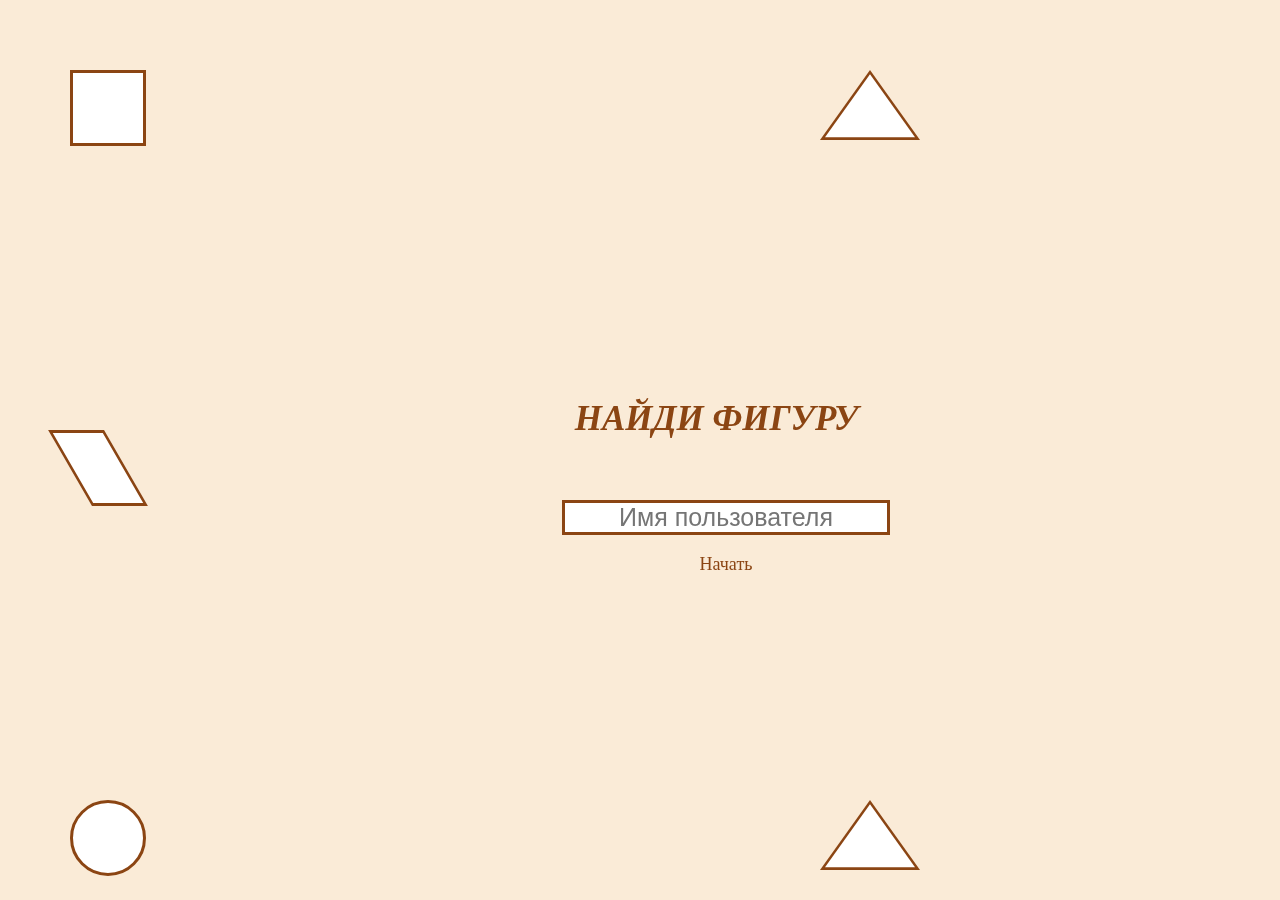
<file: index.html>
<!DOCTYPE html>
<html lang="ru">

<head>
    <meta charset="utf-8">
    <meta name="viewport" content="width=device-width, initial-scale=1.0">
    <link href="css/style.css" rel="stylesheet">
    <link href="css/index.css" rel="stylesheet">
    <title>Поиск слов</title>
</head>

<body>
    <div class="game-content">
        <div id="square1"></div>
        <div id="circle1"></div>
        <div id="square2"></div>
        <div id="circle2"></div>
        <div id="triangle1">
            <div id="tr1"></div>
            <div id="tr11"></div>
        </div>
        <div id="triangle2">
            <div id="tr2"></div>
            <div id="tr22"></div>
        </div>
        <div id="rhombus"></div>
        <div id="rhombus2"></div>
        <div class="intro">
            <h1 class="intro_title">НАЙДИ ФИГУРУ</h1>
        </div>
        <div id="play-autho" class>
            <input type="text" id="input" placeholder="Имя пользователя">
            <a href="html/levels.html" id="play-button" class="btn">Начать</a>
        </div>

    </div>
    <script src="js/authorization.js"></script>
</body>

</html>
</file>
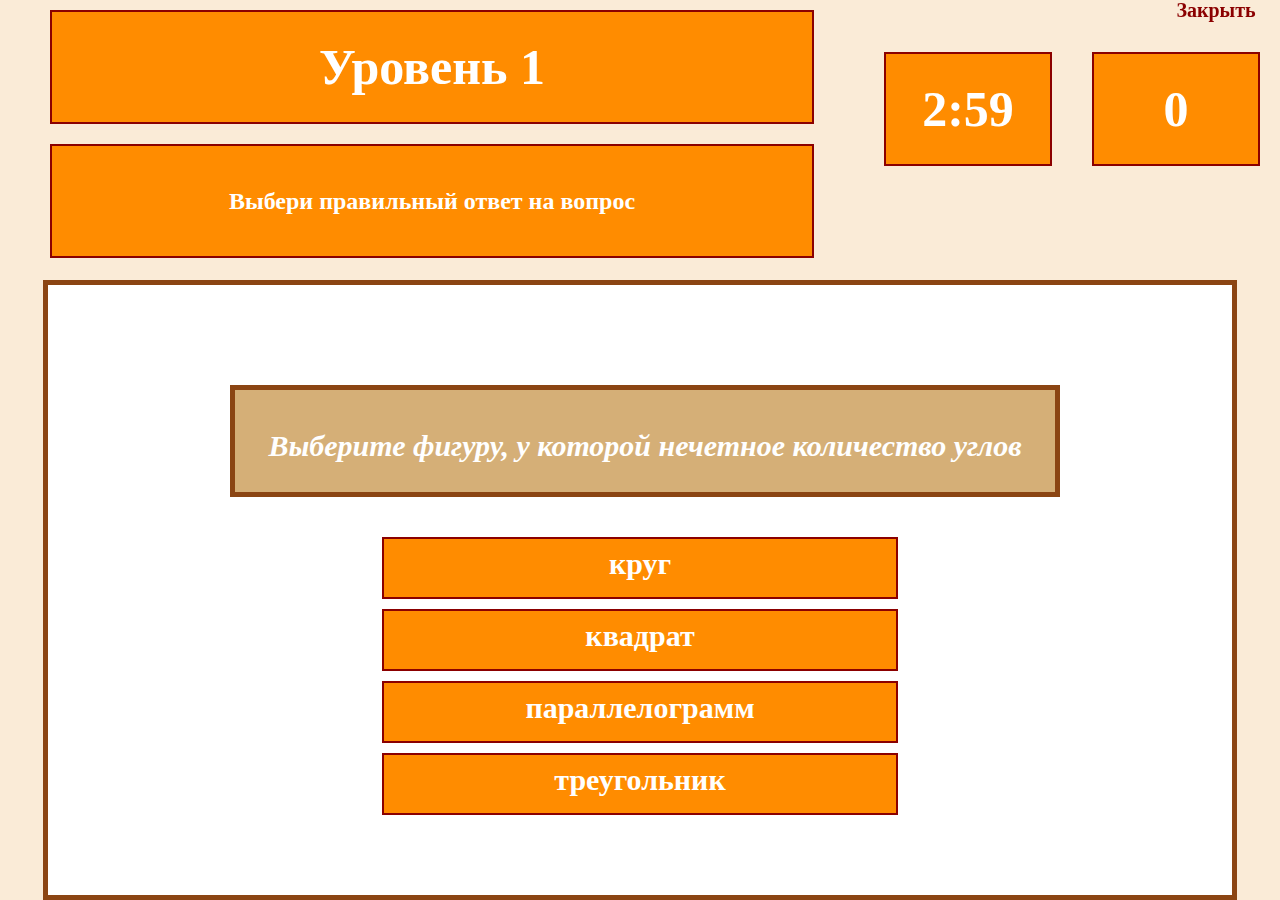
<file: html/level1.html>
<!DOCTYPE html>
<html lang="ru">
<head>
    <meta charset="UTF-8">
    <meta http-equiv="X-UA-Compatible" content="IE=edge">
    <meta name="viewport" content="width=device-width, initial-scale=1.0">
    <link href="../css/style.css" rel="stylesheet">
    <link rel="stylesheet" href="../css/level1.css">
    <title>Уровень 1</title>
</head>
<body>
<div class="hidden" id="win">
    <a href="levels.html" class="a">Вернуться к списку уровней</a>
    <a href="level2.html" class="a">Следующий уровень</a>
</div>

<div class="field">
    <div id="exit">
        <a href="levels.html" id="lev">Закрыть</a>
    </div>
</div>
<div class="hidden" id="lose">
    <a href="levels.html" class="a">Вернуться к списку уровней</a>
    <a href="level1.html" class="a">Начать заново</a>
</div>

<div class="game-content">
    <div class="top">
        <div class="top1">
            <div id="num_level">Уровень 1</div>
            <div id="rules">Выбери правильный ответ на вопрос</div>
        </div>
        <div id="time">
            <div id="countdown"></div>
        </div>
        <div id="score">

        </div>
    </div>
    <div class="board">
        <div id="question_area"></div>
        <div id="answers"></div>
    </div>
</div>

<script src="../js/level1.js"></script>
</body>
</html>
</file>
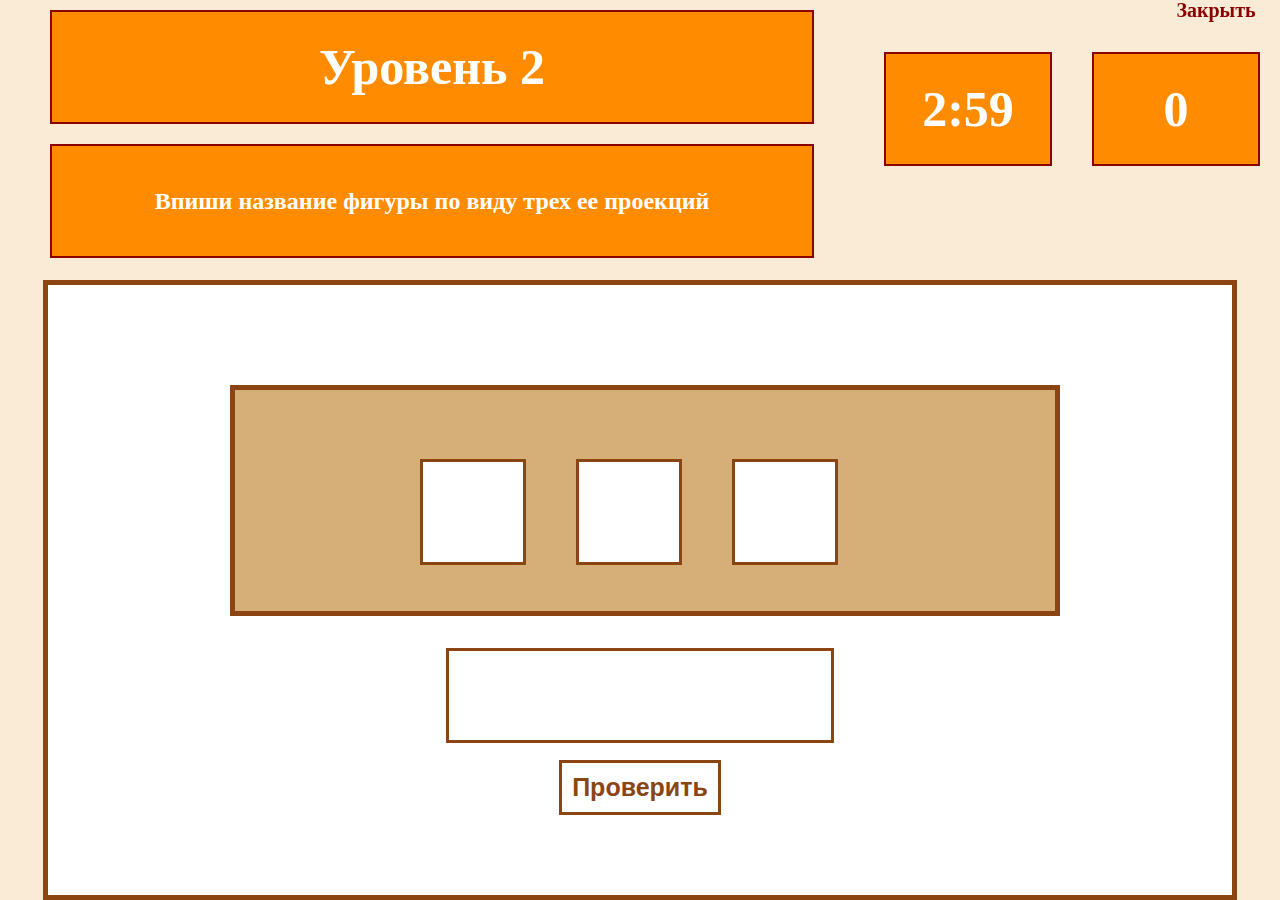
<file: html/level2.html>
<!DOCTYPE html>
<html lang="ru">
<head>
    <meta charset="UTF-8">
    <meta http-equiv="X-UA-Compatible" content="IE=edge">
    <meta name="viewport" content="width=device-width, initial-scale=1.0">
    <link href="../css/style.css" rel="stylesheet">
    <link rel="stylesheet" href="../css/level2.css">
    <title>Уровень 2</title>
</head>
<body>
<div class="hidden" id="win">
    <a href="levels.html" class="a">Вернуться к списку уровней</a>
    <a href="level3.html" class="a">Следующий уровень</a>
</div>

<div class="field">
    <div id="exit">
        <a href="levels.html" id="lev">Закрыть</a>
    </div>
</div>
<div class="hidden" id="lose">
    <a href="levels.html" class="a">Вернуться к списку уровней</a>
    <a href="level2.html" class="a">Начать заново</a>
</div>

<div class="game-content">
    <div class="top">
        <div class="top1">
            <div id="num_level">Уровень 2</div>
            <div id="rules">Впиши название фигуры по виду трех ее проекций</div>
        </div>
        <div id="time">
            <div id="countdown"></div>
        </div>
        <div id="score">
        </div>
    </div>
    <div class="board">
        <div id="question_area">
            <div id="question">
                <div class="hidden" id="q_0">
                    <div class="square"></div>
                    <div class="square"></div>
                    <div class="square"></div>
                </div>
                <div class="hidden" id="q_1">
                    <div class="rect"></div>
                    <div class="rect"></div>
                    <div class="circle"></div>
                </div>
                <div class="hidden" id="q_2">
                    <div class="circle"></div>
                    <div class="circle"></div>
                    <div class="circle"></div>
                </div>
                <div class="hidden" id="q_3">
                    <div class="circle"></div>
                    <div class="triangle">
                        <div class="tr"></div>
                        <div class="tr1"></div>
                    </div>
                    <div class="triangle">
                        <div class="tr"></div>
                        <div class="tr1"></div>
                    </div>
                </div>
            </div>
        </div>
        <div id="answers">
            <input type="text" id="input">
            <button id="checking"> Проверить </button>
        </div>
    </div>
</div>

<script src="../js/level2.js"></script>
</body>
</html>
</file>
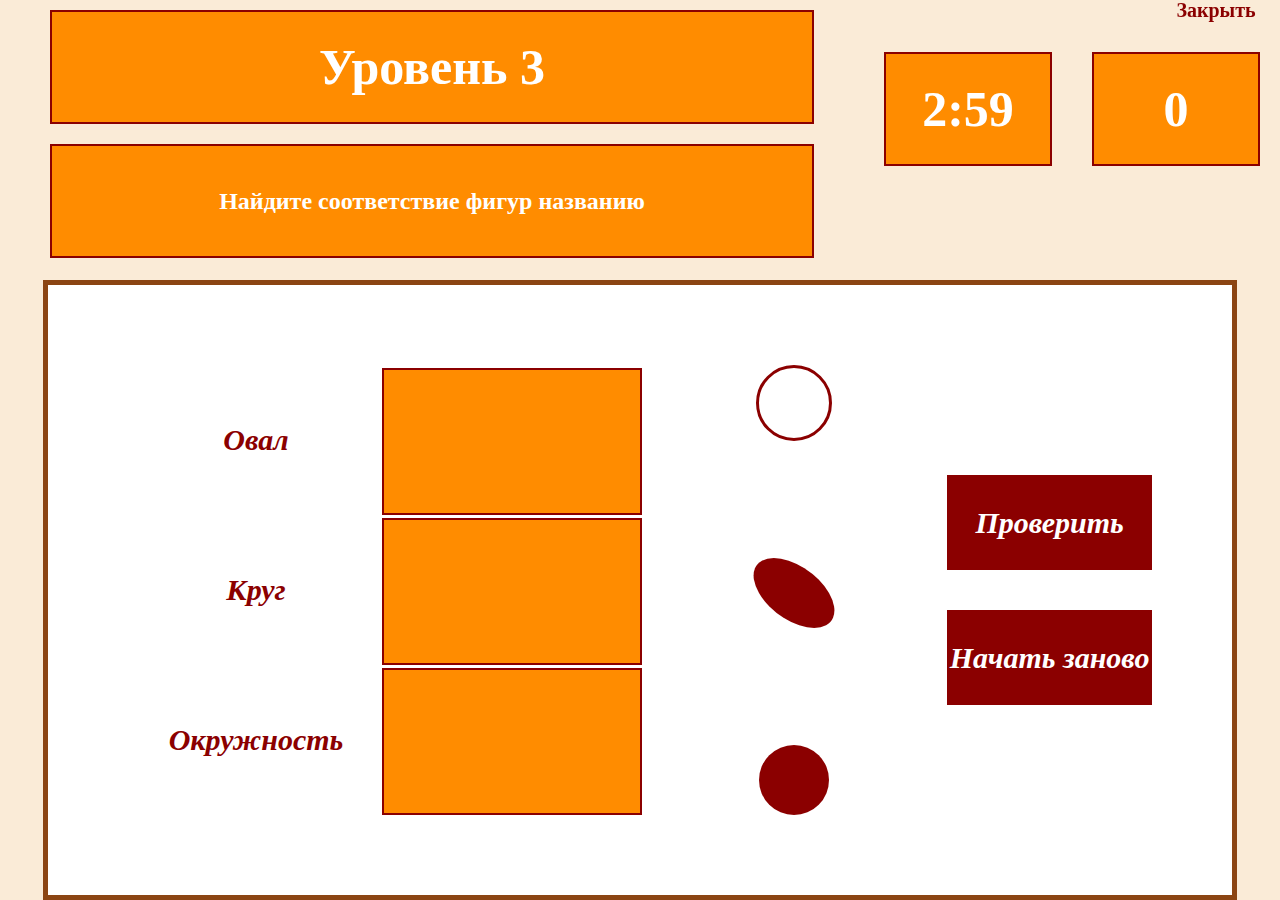
<file: html/level3.html>
<!DOCTYPE html>
<html lang="ru">
<head>
    <meta charset="UTF-8">
    <meta http-equiv="X-UA-Compatible" content="IE=edge">
    <meta name="viewport" content="width=device-width, initial-scale=1.0">
    <link href="../css/style.css" rel="stylesheet">
    <link rel="stylesheet" href="../css/level3.css">
    <title>Уровень 3</title>
</head>
<body>
<div class="hidden" id="win">
    <a href="levels.html" class="a">Вернуться к списку уровней</a>
</div>

<div class="field">
    <div id="exit">
        <a href="levels.html" id="lev">Закрыть</a>
    </div>
</div>
<div class="hidden" id="lose">
    <a href="levels.html" class="a">Вернуться к списку уровней</a>
    <a href="level3.html" class="a">Начать заново</a>
</div>

<div class="game-content">
    <div class="top">
        <div class="top1">
            <div id="num_level">Уровень 3</div>
            <div id="rules">Найдите соответствие фигур названию</div>
        </div>
        <div id="time">
            <div id="countdown"></div>
        </div>
        <div id="score">

        </div>
    </div>
    <div class="board">

        <div id="questions_container"></div>
        <div id="answers_container">
            <div id="a_1"></div>
            <div id="a_2"></div>
            <div id="a_3"></div>
        </div>
        <div id="options_container"></div>
        <div id="buttons">
            <div id="check">Проверить</div>
            <div id="restart">Начать заново</div>
        </div>
    </div>
</div>

<script src="../js/level3.js"></script>
</body>
</html>
</file>
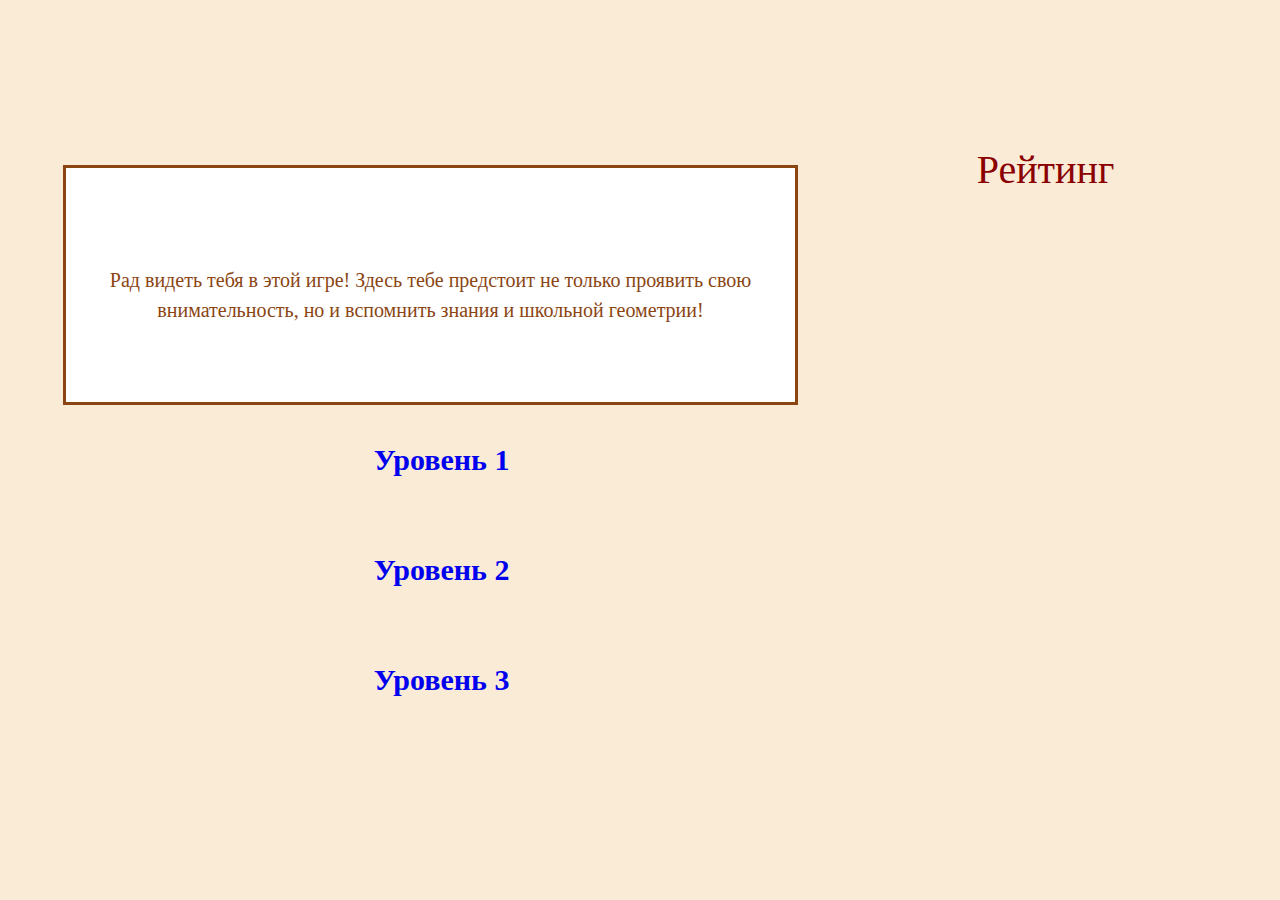
<file: html/levels.html>
<!DOCTYPE html>
<html lang="ru">

<head>
    <meta charset="utf-8">
    <meta name="viewport" content="width=device-width, initial-scale=1.0">
    <link href="../css/style.css" rel="stylesheet">
    <link href="../css/levels.css" rel="stylesheet">
    <title>Уровни</title>
</head>

<body>
    <div class="game-content">
        <div class="main">
        <div class="hello_words">
            <div id="hello-name"></div>
            <div class="hello_text" id="hellotext"> Рад видеть тебя в этой игре! Здесь тебе предстоит не только проявить свою внимательность, но и вспомнить знания и школьной геометрии! </div>
        </div>
        <div class="bg_levels">
            <div class="levels">
                <a href="level1.html" class="level" id="l_1">Уровень 1</a>
                <a href="level2.html" class="level" id="l_2">Уровень 2</a>
                <a href="level3.html" class="level" id="l_3">Уровень 3</a>
            </div>
        </div>
        </div>
        <div class="rate">
            <a href="rating.html" class="rating">Рейтинг</a>
            <div class="rates">
                <div id="f_place"></div>
                <div id="s_place"></div>
                <div id="t_place"></div>
                <div id="player"></div>
            </div>
        </div>
    </div>
    <script src="../js/levels.js"></script>
</body>

</html>
</file>
<file: css/style.css>
*,
::before,
::after{
    padding: 0;
    margin: 0;
    border: 0;
}
a{
    text-decoration: none;
}
ul,
ol,
li{
    list-style-type: none;
}
img{
    vertical-align: top;
}
h1,
h2,
h3,
h4,
h5,
h6{
    font-size: inherit;
    font-weight: inherit;
}
html,
body{
    height: 100%;
    line-height: 1;
    font-size: 16px;
    color: black;
}

.hidden {
    display: none!important;
}

.game-content{
    height: 100%;
    width: 100%;
    background-color: antiquewhite;
}
</file>
<file: css/index.css>
.intro{
    position: fixed;
    top: 39%;
    left: 41%;
    padding: 50px 50px 50px 50px;
    display: flex;
    flex-direction: column;
    align-items: center;
    text-align: center;
    color: saddlebrown;
}

#play-autho{
    position: fixed;
    top: 50%;
    left: 40%;

    padding: 50px 50px 50px 50px;

    display: flex;
    flex-direction: column;
    align-items: center;
    text-align: center;

}


.intro_title{
    font-size: 35px;
    font-weight: bold;
    font-style: oblique;
}

#input {

    background-color: white;
    border: 3px solid saddlebrown;
    font-size: 25px;
    text-align: center;
    color: saddlebrown;
}

.btn {
    padding: 20px 20px 20px 20px;
    font-size: 18px;
    color: saddlebrown;
}

.btn:hover{
    border: 3px solid darkred;
    font-weight: bold;
}

#square1{
    background-color: white;
    border: 3px solid saddlebrown;
    width: 70px;
    height: 70px;
    position: fixed;
    margin-left: 70px;
    margin-top: 70px;
    animation-name: s1;
    animation-duration: 7s;
    animation-iteration-count:infinite;
    animation-timing-function: linear;
}

#triangle1{
    position: fixed;
    margin-left: 820px;
    margin-top: 70px;
    animation-name: t1;
    animation-duration: 7s;
    animation-iteration-count:infinite;
    animation-timing-function: linear;
}

#tr1 {
    border-left: 50px solid transparent;
    border-right: 50px solid transparent;
    border-bottom: 70px solid saddlebrown;
}

#tr11 {
    border-left: 50px solid transparent;
    border-right: 50px solid transparent;
    border-bottom: 70px solid white;
    transform: scale(90%) translateY(-77px);
    z-index: 1;
}

#triangle2{
    position: fixed;
    margin-left: 820px;
    margin-top: 800px;
    animation-name: t2;
    animation-duration: 7s;
    animation-iteration-count:infinite;
    animation-timing-function: linear;
}

#tr2 {
    border-left: 50px solid transparent;
    border-right: 50px solid transparent;
    border-bottom: 70px solid saddlebrown;
}

#tr22 {
    border-left: 50px solid transparent;
    border-right: 50px solid transparent;
    border-bottom: 70px solid white;
    transform: scale(90%) translateY(-77px);
    z-index: 1;
}

#circle1{
    background-color: white;
    border: 3px solid saddlebrown;
    width: 70px;
    height: 70px;
    border-radius: 50%;
    position: fixed;
    margin-left: 1500px;
    margin-top: 70px;
    animation-name: c1;
    animation-duration: 7s;
    animation-iteration-count:infinite;
    animation-timing-function: linear;
}

#square2{
    background-color: white;
    border: 3px solid saddlebrown;
    width: 70px;
    height: 70px;
    position: fixed;
    margin-left: 1500px;
    margin-top: 800px;
    animation-name: s2;
    animation-duration: 7s;
    animation-iteration-count:infinite;
    animation-timing-function: linear;
}

#circle2{
    background-color: white;
    border: 3px solid saddlebrown;
    width: 70px;
    height: 70px;
    border-radius: 50%;
    position: fixed;
    margin-left: 70px;
    margin-top: 800px;
    animation-name: c2;
    animation-duration: 7s;
    animation-iteration-count:infinite;
    animation-timing-function: linear;
}

#rhombus{
    background-color: white;
    border: 3px solid saddlebrown;
    width: 50px;
    height: 70px;
    transform: skewX(30deg);
    position: fixed;
    margin-left: 70px;
    margin-top: 430px;
    animation-name: r1;
    animation-duration: 7s;
    animation-iteration-count:infinite;
    animation-timing-function: linear;
}

#rhombus2{
    background-color: white;
    border: 3px solid saddlebrown;
    width: 50px;
    height: 70px;
    transform: skewX(30deg);
    position: fixed;
    margin-left: 1500px;
    margin-top: 430px;
    animation-name: r2;
    animation-duration: 7s;
    animation-iteration-count:infinite;
    animation-timing-function: linear;
}

@keyframes c1 {
    from {
        margin-left: 1500px;
        margin-top: 70px;
    }
    25%{
        margin-left: 820px;
        margin-top: 70px;
    }
    50%{
        margin-left: 70px;
        margin-top: 70px;
    }
    75%{
        margin-left: 70px;
        margin-top: 470px;
    }
    to{
        margin-left: 70px;
        margin-top: 800px;
    }
}

@keyframes c2 {
    from {
        margin-left: 70px;
        margin-top: 800px;
    }
    25%{
        margin-left: 820px;
        margin-top: 800px;
    }
    50%{
        margin-left: 1500px;
        margin-top: 800px;
    }
    75%{
        margin-left: 1500px;
        margin-top: 470px;
    }
    to{
        margin-left: 1500px;
        margin-top: 70px;
    }
}

@keyframes s1 {
    from {
        margin-left: 70px;
        margin-top: 70px;
        transform: rotate(0deg);
    }
    25%{
        margin-left: 70px;
        margin-top: 470px;
        transform: rotate(45deg);
    }
    50%{
        margin-left: 70px;
        margin-top: 800px;
        transform: rotate(90deg);
    }
    75%{
        margin-left: 820px;
        margin-top: 800px;
        transform: rotate(135deg);
    }
    to{
        margin-left: 1500px;
        margin-top: 800px;
        transform: rotate(180deg);
    }
}

@keyframes s2 {
    from {
        margin-left: 1500px;
        margin-top: 800px;
        transform: rotate(0deg);
    }
    25%{
        margin-left: 1500px;
        margin-top: 470px;
        transform: rotate(45deg);
    }
    50%{
        margin-left: 1500px;
        margin-top: 70px;
        transform: rotate(90deg);
    }
    75%{
        margin-left: 820px;
        margin-top: 70px;
        transform: rotate(135deg);
    }
    to{
        margin-left: 70px;
        margin-top: 70px;
        transform: rotate(180deg);
    }
}

@keyframes t1 {
    from {
        margin-left: 820px;
        margin-top: 70px;
        transform: rotate(0deg);
    }
    25%{
        margin-left: 60px;
        margin-top: 70px;
        transform: rotate(90deg);
    }
    50%{
        margin-left: 70px;
        margin-top: 430px;
        transform: rotate(180deg);
    }
    75%{
        margin-left: 70px;
        margin-top: 760px;
        transform: rotate(270deg);
    }
    to{
        margin-left: 820px;
        margin-top: 800px;
        transform: rotate(360deg);
    }
}

@keyframes t2 {
    from {
        margin-left: 820px;
        margin-top: 800px;
        transform: rotate(0deg);
    }
    25%{
        margin-left: 1500px;
        margin-top: 800px;
        transform: rotate(90deg);
    }
    50%{
        margin-left: 1500px;
        margin-top: 430px;
        transform: rotate(180deg);
    }
    75%{
        margin-left: 1500px;
        margin-top: 70px;
        transform: rotate(270deg);
    }
    to{
        margin-left: 820px;
        margin-top: 70px;
        transform: rotate(360deg);
    }
}

@keyframes r1 {
    from {
        margin-left: 70px;
        margin-top: 430px;
        transform: rotate(0deg) skewX(30deg);
    }
    25%{
        margin-left: 70px;
        margin-top: 800px;
        transform: rotate(45deg) skewX(30deg);
    }
    50%{
        margin-left: 820px;
        margin-top: 800px;
        transform: rotate(90deg) skewX(30deg);
    }
    75%{
        margin-left: 1500px;
        margin-top: 800px;
        transform: rotate(135deg) skewX(30deg);
    }
    to{
        margin-left: 1500px;
        margin-top: 430px;
        transform: rotate(180deg) skewX(30deg);
    }
}

@keyframes r2 {
    from {
        margin-left: 1500px;
        margin-top: 430px;
        transform: rotate(0deg) skewX(30deg);
    }
    25%{
        margin-left: 1500px;
        margin-top: 70px;
        transform: rotate(45deg) skewX(30deg);
    }
    50%{
        margin-left: 820px;
        margin-top: 70px;
        transform: rotate(90deg) skewX(30deg);
    }
    75%{
        margin-left: 70px;
        margin-top: 70px;
        transform: rotate(135deg) skewX(30deg);
    }
    to{
        margin-left: 70px;
        margin-top: 430px;
        transform: rotate(180deg) skewX(30deg);
    }
}
</file>
<file: css/level1.css>
.body {
    display: flex;
    align-items: center;
    flex-direction: column;
}
.game-content{
    width: 100%;
    height: 100%;
    display: flex;
    flex-direction: column;
    justify-content: space-between;
    align-items: center;
}

.top{
    width: 100%;
    height: 10%;
    margin-top: 5%;
    display: flex;
    text-align: center;
    flex-direction: row;
    align-items: center;
    justify-content: space-between;
}

.top1{
    width: 80%;
    display: flex;
    text-align: center;
    flex-direction: column;
    align-items: center;
    justify-content: space-between;
}

.board{
    width: 80%;
    height: 50%;
    padding: 80px 80px;
    background-color: white;
    border: 5px solid saddlebrown;
    display: flex;
    text-align: center;
    flex-direction: column;
    align-items: center;
    justify-content: space-between;
}

#question_area{
    width: 80%;
    height: 40%;
    align-items: center;
    margin: 20px 0 20px
}

#question{
    width: 100%;
    height: 50%;
    border: 5px solid saddlebrown;
    background-color: #d5af77;
    color: white;
    font-size: 30px;
    font-weight: bold;
    font-style: italic;
    align-items: center;
    text-align: center;
    padding-top: 5%;
    margin-bottom: 5%;
}

#answers{
    display: contents;
    flex-direction: column;
    width: 1500px;
    height: 200px;
    align-items: center;
    justify-content: space-between;
}

.answer{
    width: 50%;
    height: 150px;
    background-color: darkorange;
    color: white;
    font-size: 30px;
    font-weight: bold;
    border: 2px solid darkred;
    margin-top: 1%;
    padding-top: 10px;
    padding-bottom: 10px;
}

.field{
    display: flex;
    flex-direction: column;
    justify-content: space-between;
    align-items:center;
}


#num_level{
    width: 700px;
    height: 50px;
    margin: 50px 0 20px;
    background-color: darkorange;
    padding: 30px;
    text-align: center;
    color: white;
    border: 2px solid darkred;
    display: flex;
    flex-direction: row;
    align-items: center;
    justify-content: center;
    font-size: 50px;
    font-weight: bold;
}

#rules{
    width: 700px;
    height: 50px;
    margin: 0 50px;
    background-color: darkorange;
    padding: 30px;
    text-align: center;
    color: white;
    border: 2px solid darkred;
    display: flex;
    flex-direction: row;
    align-items: center;
    justify-content: center;
    font-size: 24px;
    font-weight: bold;
}
#time{
    width: 300px;
    height: 50px;
    margin: 20px 20px;
    background-color: darkorange;
    padding: 30px;
    text-align: center;
    color: white;
    border: 2px solid darkred;
    display: flex;
    flex-direction: row;
    align-items: center;
    justify-content: center;
    font-size: 50px;
    font-weight: bold;
}

#score{
    width: 300px;
    height: 50px;
    margin: 20px 20px;
    background-color: darkorange;
    padding: 30px;
    text-align: center;
    color: white;
    border: 2px solid darkred;
    display: flex;
    flex-direction: row;
    align-items: center;
    justify-content: center;
    font-size: 50px;
    font-weight: bold;
}

#win1{
    position: fixed;
    height: 600px;
    width: 600px;
    top: 30%;
    left: 30%;
    display: flex;
    flex-direction: column;
    justify-content: center;
    transform: translateY(-20%) translateX(20%);
    background-color: #d6f2fa;
    color: darkblue;
    border-radius: 10px;
    border: 2px solid darkblue;
    font-size: 50px;
    font-weight: bold;
    z-index: 2;
    align-items: stretch;
    text-align: center;
}

#win, #lose{
    position: fixed;
    height: 90%;
    width: 90%;
    top: 5%;
    left: 5%;
    background-color: white;
    color: darkorange;
    border: 2px solid darkred;
    font-size: 50px;
    font-weight: bold;
    display: flex;
    flex-direction: column;
    align-items: center;
    justify-content: center;
}

.a{
    color: darkred;
    font-size: 30px;
}

.text{
    font-size: 50px;
}


#exit{
    position: fixed;
    margin-left: 90%;
    font-size: 20px;
    color: darkred;
}

#lev{
    font-size: 20px;
    color: darkred;
    font-weight: bold;
}
</file>
<file: css/level2.css>
.body {
    display: flex;
    align-items: center;
    flex-direction: column;
}
.game-content{
    width: 100%;
    height: 100%;
    display: flex;
    flex-direction: column;
    justify-content: space-between;
    align-items: center;
}

.top{
    width: 100%;
    height: 10%;
    margin-top: 5%;
    display: flex;
    text-align: center;
    flex-direction: row;
    align-items: center;
    justify-content: space-between;
}

.top1{
    width: 80%;
    display: flex;
    text-align: center;
    flex-direction: column;
    align-items: center;
    justify-content: space-between;
}

.board{
    width: 80%;
    height: 50%;
    padding: 80px 80px;
    background-color: white;
    border: 5px solid saddlebrown;
    display: flex;
    text-align: center;
    flex-direction: column;
    align-items: center;
    justify-content: space-between;
}

#question_area{
    width: 80%;
    height: 50%;
    align-items: center;
    margin: 20px 0 20px
}

#question{
    width: 100%;
    height: 80%;
    border: 5px solid saddlebrown;
    background-color: #d5af77;
    align-items: center;
    padding-top: 5%;
    margin-bottom: 5%;
}

#answers{
    display: contents;
    flex-direction: column;
    width: 1500px;
    height: 200px;
    align-items: center;
    justify-content: space-between;
}


.field{
    display: flex;
    flex-direction: column;
    justify-content: space-between;
    align-items:center;
}


#num_level{
    width: 700px;
    height: 50px;
    margin: 50px 0 20px;
    background-color: darkorange;
    padding: 30px;
    text-align: center;
    color: white;
    border: 2px solid darkred;
    display: flex;
    flex-direction: row;
    align-items: center;
    justify-content: center;
    font-size: 50px;
    font-weight: bold;
}

#rules{
    width: 700px;
    height: 50px;
    margin: 0 50px;
    background-color: darkorange;
    padding: 30px;
    text-align: center;
    color: white;
    border: 2px solid darkred;
    display: flex;
    flex-direction: row;
    align-items: center;
    justify-content: center;
    font-size: 24px;
    font-weight: bold;
}
#time{
    width: 300px;
    height: 50px;
    margin: 20px 20px;
    background-color: darkorange;
    padding: 30px;
    text-align: center;
    color: white;
    border: 2px solid darkred;
    display: flex;
    flex-direction: row;
    align-items: center;
    justify-content: center;
    font-size: 50px;
    font-weight: bold;
}

#score{
    width: 300px;
    height: 50px;
    margin: 20px 20px;
    background-color: darkorange;
    padding: 30px;
    text-align: center;
    color: white;
    border: 2px solid darkred;
    display: flex;
    flex-direction: row;
    align-items: center;
    justify-content: center;
    font-size: 50px;
    font-weight: bold;
}

#win1{
    position: fixed;
    height: 600px;
    width: 600px;
    top: 30%;
    left: 30%;
    display: flex;
    flex-direction: column;
    justify-content: center;
    transform: translateY(-20%) translateX(20%);
    background-color: #d6f2fa;
    color: darkblue;
    border-radius: 10px;
    border: 2px solid darkblue;
    font-size: 50px;
    font-weight: bold;
    z-index: 2;
    align-items: stretch;
    text-align: center;
}

#win, #lose{
    position: fixed;
    height: 90%;
    width: 90%;
    top: 5%;
    left: 5%;
    background-color: white;
    color: darkorange;
    border: 2px solid darkred;
    font-size: 50px;
    font-weight: bold;
    display: flex;
    flex-direction: column;
    align-items: center;
    justify-content: center;
}

.a{
    color: darkred;
    font-size: 30px;
}

.text{
    font-size: 50px;
}


#exit{
    position: fixed;
    margin-left: 90%;
    font-size: 20px;
    color: darkred;
}

#lev{
    font-size: 20px;
    color: darkred;
    font-weight: bold;
}


#input{
    padding: 30px 30px 30px 30px;
    background-color: white;
    border: 3px solid saddlebrown;
    font-size: 25px;
    text-align: center;
    color: saddlebrown;
}

#checking{
    padding: 10px 10px 10px 10px;
    background-color: white;
    border: 3px solid saddlebrown;
    font-size: 25px;
    text-align: center;
    color: saddlebrown;
    font-weight: bold;
}

#q_0, #q_1, #q_2, #q_3{
    width: 90%;
    height: 90%;
    display: flex;
    flex-direction: row;
    justify-content: center;
    align-items: center;
}

.square{
    background-color: white;
    border: 3px solid saddlebrown;
    width: 100px;
    height: 100px;
    margin-left: 50px;

}

.rect{
    background-color: white;
    border: 3px solid saddlebrown;
    width: 100px;
    height: 50px;
    margin-left: 50px;
}

.circle{
    background-color: white;
    border: 3px solid saddlebrown;
    width: 100px;
    height: 100px;
    border-radius: 50%;
    margin-left: 50px;
}

.triangle{
    margin-left: 50px;
}

.tr {
    border-left: 50px solid transparent;
    border-right: 50px solid transparent;
    border-bottom: 100px solid saddlebrown;
    transform: translateY(47px);
}

.tr1 {
    border-left: 50px solid transparent;
    border-right: 50px solid transparent;
    border-bottom: 100px solid white;
    transform: scale(90%) translateY(-57px);
    z-index: 1;
}
</file>
<file: css/level3.css>
.body {
    display: flex;
    align-items: center;
    flex-direction: column;
}
.game-content{
    width: 100%;
    height: 100%;
    display: flex;
    flex-direction: column;
    justify-content: space-between;
    align-items: center;
}

.top{
    width: 100%;
    height: 10%;
    margin-top: 5%;
    display: flex;
    text-align: center;
    flex-direction: row;
    align-items: center;
    justify-content: space-between;
}

.top1{
    width: 80%;
    display: flex;
    text-align: center;
    flex-direction: column;
    align-items: center;
    justify-content: space-between;
}

.board{
    width: 80%;
    height: 50%;
    padding: 80px 80px;
    background-color: white;
    border: 5px solid saddlebrown;
    display: flex;
    text-align: center;
    flex-direction: row;
    align-items: center;
    justify-content: space-between;
}

#questions_container{
    width: 25%;
    height: 100%;
    align-items: center;
    margin: 20px 0 20px;
    display: flex;
    text-align: center;
    flex-direction: column;
    justify-content: space-between;
}

.question{
    width: 100%;
    height: 100%;
    align-items: center;
    color: darkred;
    font-size: 30px;
    font-weight: bold;
    font-style: italic;
    margin: 20px 0 20px;
    display: flex;
    text-align: center;
    flex-direction: column;
    justify-content: center;
}

#answers_container{
    width: 25%;
    height: 100%;
    align-items: center;
    margin: 20px 0 20px;
    display: flex;
    text-align: center;
    flex-direction: column;
    justify-content: space-between;
}

#options_container{
    background-color: rgba(0, 0, 0, 0.0);
    width: 30%;
    height: 100%;
    align-items: center;
    margin: 20px 0 20px;
    display: flex;
    text-align: center;
    flex-direction: column;
    justify-content: space-between;
}
.option{
    background-color: rgba(0, 0, 0, 0.0);
    align-items: center;
}

#buttons{
    width: 20%;
    height: 60%;
    align-items: center;
    margin: 20px 0 20px;
    display: flex;
    text-align: center;
    flex-direction: column;
    justify-content: space-between;
}

#check, #restart{
    width: 100%;
    height: 50%;
    background-color: darkred;
    color: white;
    margin: 20px 50px 20px;
    font-size: 30px;
    font-weight: bold;
    font-style: italic;
    display: flex;
    justify-content: center;
    align-items: center;
}

#check:hover, #restart:hover{
    width: 100%;
    height: 50%;
    background-color: darkorange;
    border: 4px solid darkred;
    color: white;
    margin: 20px 50px 20px;
    font-size: 30px;
    font-weight: bold;
    font-style: italic;
    display: flex;
    justify-content: center;
    align-items: center;
}

#a_1, #a_2, #a_3{
    display: flex;
    align-items: center;
    justify-content: center;
    width: 100%;
    height: 33%;
    background-color: darkorange;
    border: 2px solid darkred;
    margin-top: 1%;
    padding-top: 10px;
    padding-bottom: 10px;
}

#o_1{
    background-color: rgba(0, 0, 0, 0.0);
    border-left: 50px solid transparent;
    border-right: 50px solid transparent;
    border-bottom: 70px solid darkred;
}

#o_2{
    background-color: rgba(0, 0, 0, 0.0);
    border-left: 25px solid transparent;
    border-right: 25px solid transparent;
    border-bottom: 75px solid darkred;
}

#o_3{
    background-color: rgba(0, 0, 0, 0.0);
    border-left: 100px solid transparent;
    border-top: 100px solid darkred;
}

#o_4{
    background-color: darkred;
    width: 70px;
    height: 70px;
}

#o_5{
    background-color: darkred;
    width: 100px;
    height: 70px;
}

#o_6{
    background-color: darkred;
    width: 100px;
    height: 70px;
    transform: skewX(30deg);
}

#o_7{
    background-color: darkred;
    width: 70px;
    height: 70px;
    border-radius: 50%;
}

#o_8{
    background-color: rgba(0, 0, 0, 0.0);
    border: 3px solid darkred;
    width: 70px;
    height: 70px;
    border-radius: 50%;
}

#o_9{
    background-color: darkred;
    width: 70px;
    height: 70px;
    border-radius: 50%;
    transform: skewX(30deg);
}


#question{
    width: 100%;
    height: 50%;
    border: 5px solid saddlebrown;
    background-color: #d5af77;
    color: white;
    font-size: 30px;
    font-weight: bold;
    font-style: italic;
    align-items: center;
    text-align: center;
    padding-top: 5%;
    margin-bottom: 5%;
}

#answers{
    display: contents;
    flex-direction: column;
    width: 1500px;
    height: 200px;
    align-items: center;
    justify-content: space-between;
}

.answer{
    width: 50%;
    height: 150px;
    background-color: darkorange;
    color: white;
    font-size: 30px;
    font-weight: bold;
    border: 2px solid darkred;
    margin-top: 1%;
    padding-top: 10px;
    padding-bottom: 10px;
}

.field{
    display: flex;
    flex-direction: column;
    justify-content: space-between;
    align-items:center;
}


#num_level{
    width: 700px;
    height: 50px;
    margin: 50px 0 20px;
    background-color: darkorange;
    padding: 30px;
    text-align: center;
    color: white;
    border: 2px solid darkred;
    display: flex;
    flex-direction: row;
    align-items: center;
    justify-content: center;
    font-size: 50px;
    font-weight: bold;
}

#rules{
    width: 700px;
    height: 50px;
    margin: 0 50px;
    background-color: darkorange;
    padding: 30px;
    text-align: center;
    color: white;
    border: 2px solid darkred;
    display: flex;
    flex-direction: row;
    align-items: center;
    justify-content: center;
    font-size: 24px;
    font-weight: bold;
}
#time{
    width: 300px;
    height: 50px;
    margin: 20px 20px;
    background-color: darkorange;
    padding: 30px;
    text-align: center;
    color: white;
    border: 2px solid darkred;
    display: flex;
    flex-direction: row;
    align-items: center;
    justify-content: center;
    font-size: 50px;
    font-weight: bold;
}

#score{
    width: 300px;
    height: 50px;
    margin: 20px 20px;
    background-color: darkorange;
    padding: 30px;
    text-align: center;
    color: white;
    border: 2px solid darkred;
    display: flex;
    flex-direction: row;
    align-items: center;
    justify-content: center;
    font-size: 50px;
    font-weight: bold;
}

#win, #lose{
    position: fixed;
    height: 90%;
    width: 90%;
    top: 5%;
    left: 5%;
    background-color: white;
    color: darkorange;
    border: 2px solid darkred;
    font-size: 50px;
    font-weight: bold;
    display: flex;
    flex-direction: column;
    align-items: center;
    justify-content: center;
    z-index: 3;
}

.a{
    color: darkred;
    font-size: 30px;
}

.text{
    font-size: 50px;
}


#exit{
    position: fixed;
    margin-left: 90%;
    font-size: 20px;
    color: darkred;
}

#lev{
    font-size: 20px;
    color: darkred;
    font-weight: bold;
}
</file>
<file: css/levels.css>
.game-content{
    display: flex;
    flex-direction: row;
    justify-content: space-between;
    align-items:center;
}

.main{
    width: 70%;
    display: flex;
    flex-direction: column;
    align-items: center;
}

.hello_words{
    width: 80%;
    text-align: center;
    align-items: center;
    line-height: 1.5;
    font-size: 16px;
    padding: 9% 20px;
    background-color: white;
    border: 3px solid saddlebrown;
    color: saddlebrown;
}

#hello-name{
    font-size: 20px;
    font-weight: bolder;
    margin-bottom: 20px;
}

.hello_text{
    font-size: 20px;
}

.bg_levels{
    width: 80%;
    justify-content: space-between;
    align-items:center;
}


.levels{
    width: 80%;
    display: flex;
    flex-direction: column;
    align-items:center;
    margin-left: 50px;
}

.level{
    height: 30%;
    margin: 20px 0px 20px 60px;
    padding: 20px;
    font-size: 30px;
    font-weight: bold;
    text-align: center;
    display: flex;
    justify-content: center;
    align-items: center;
}

.level:hover{
    text-shadow:0 0 10px white;
}

.not_avalible{
    background-color: lightgrey;
    color: darkgray;
    pointer-events: none;
}

.not_finished{
    background-color: white;
    color: brown;
}

.finished{
    background-color: darkorange;
    color: white;
}


.rate{
    width: 30%;
    display: flex;
    flex-direction: column;
    align-items: center;
    margin-right: 50px;
}

.rates{
    display: flex;
    flex-direction: column;
    align-items: center;
    margin-right: 50px;
}
.rating{
    padding: 20px;
    font-size: 40px;
    color: darkred;
    align-items: center;
}

#f_place, #s_place, #t_place, #player{
    width: 100%;
    height: 100px;
    text-align: right;
    font-size: 30px;
    color: darkred;
    padding: 20px;
}
</file>
